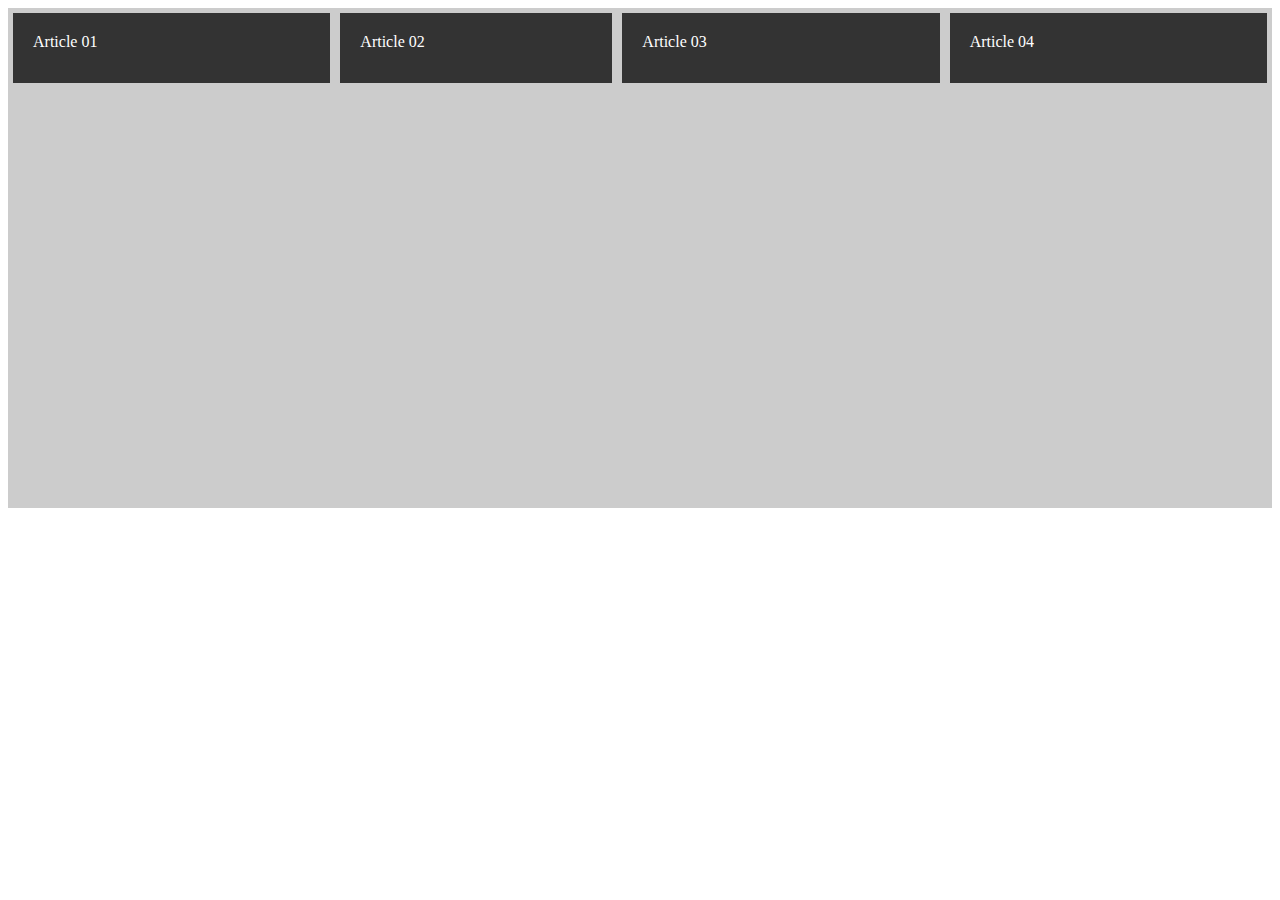
<file: index.html>
<!DOCTYPE html>
<html lang="pt-br">
<head>
	<meta charset="UTF-8">
	<meta name="viewport" content="width=device-width, initial-scale=1.0">
	<meta name="description" content="Curso de Flexbox feito na plataforma Node Studio">
	<meta name="keywords" content="flexbox,curso">
	<meta name="author" content="Hugo da Rocha">
	<link rel="stylesheet" href="css/style.css">
	<title>Flexbox</title>
</head>
<body>
	<!-- Flexbox é um recurso do css que tem a função de organizar os elementos na página de forma flexível -->
	<section class="container">
		<article class="item article-01">
			Article 01
		</article>
		<article class="item article-02">
			Article 02
		</article>
		<article class="item article-03">
			Article 03
		</article>
		<article class="item article-04">
			Article 04
		</article>
		</article>
	</section>
</body>
</html>
</file>
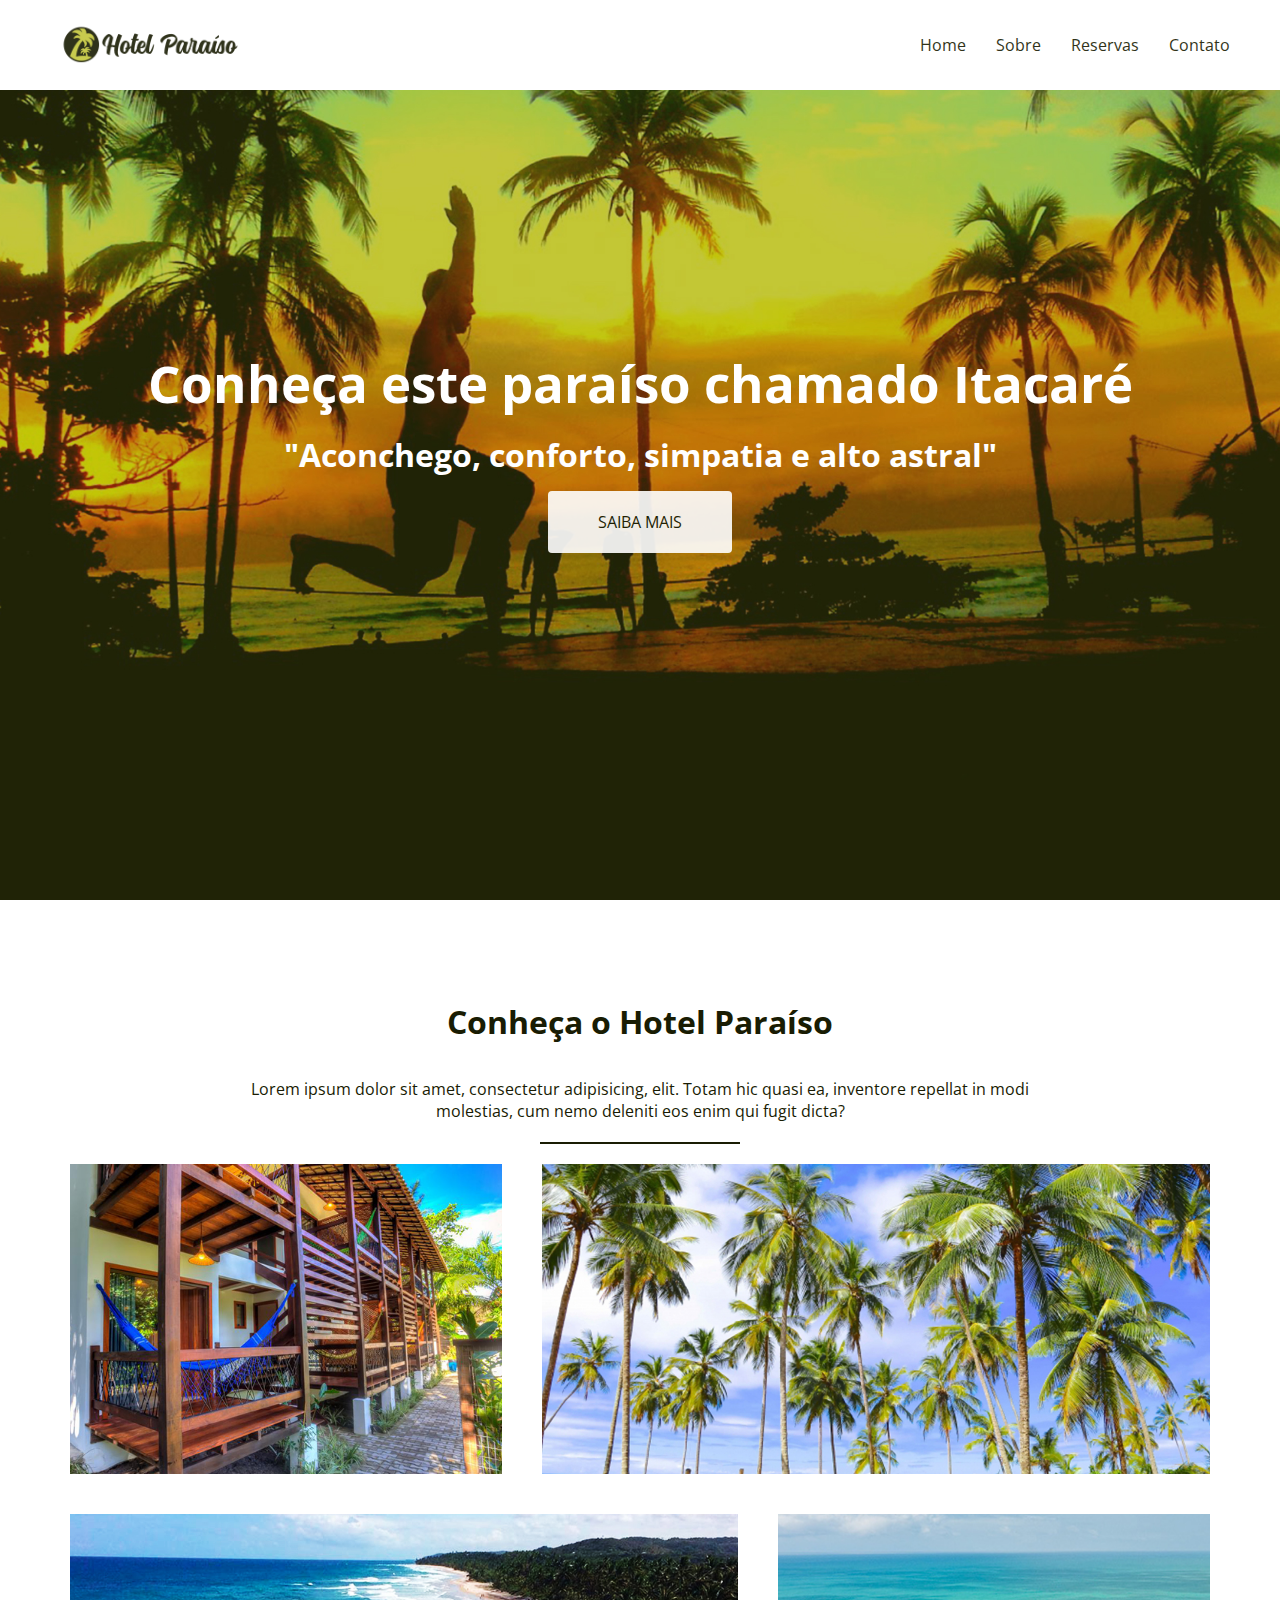
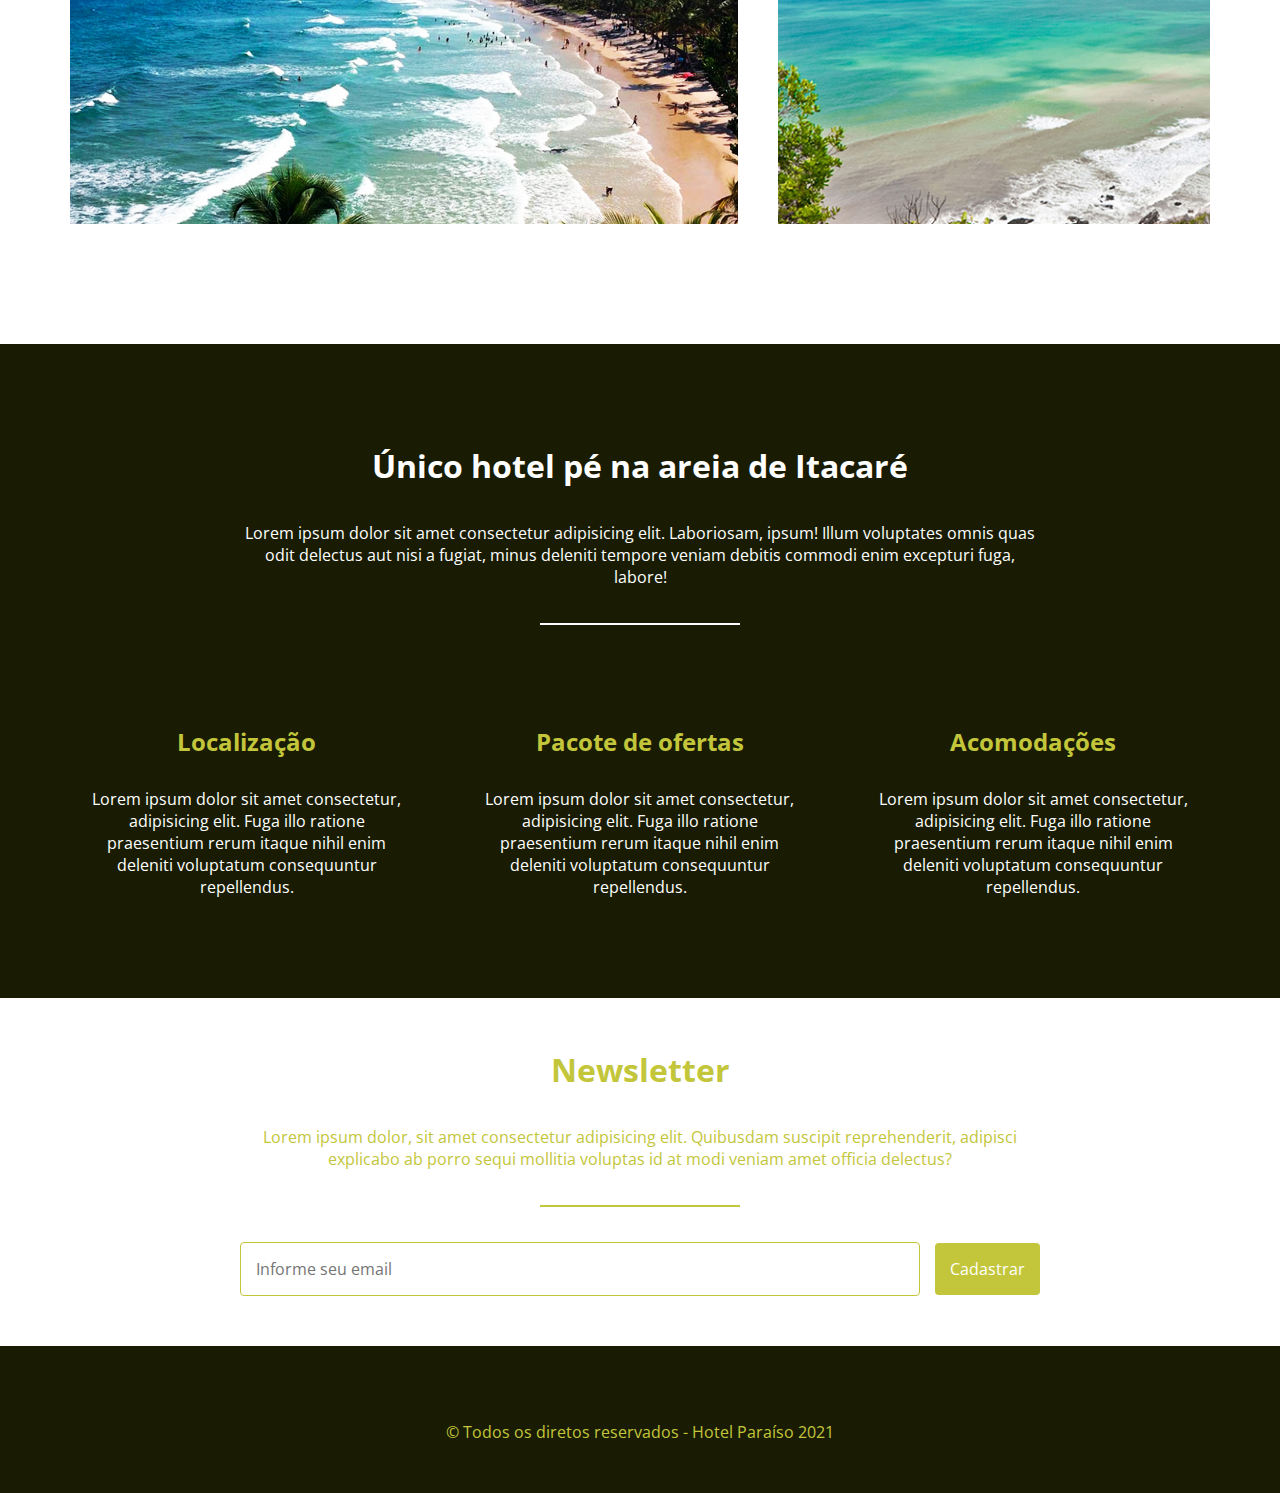
<file: projeto/index.html>
<!DOCTYPE html>
<html lang="pt-br">
<head>
	<meta charset="UTF-8">
	<meta name="viewport" content="width=device-width, initial-scale=1.0">

	<!-- Font Awesome -->
	<link rel="stylesheet" href="https://use.fontawesome.com/releases/v5.15.4/css/all.css" integrity="sha384-DyZ88mC6Up2uqS4h/KRgHuoeGwBcD4Ng9SiP4dIRy0EXTlnuz47vAwmeGwVChigm" crossorigin="anonymous">

	<!-- Google Fonts: Open sans -->
	<link href="https://fonts.googleapis.com/css2?family=Open+Sans:wght@300;400;700&display=swap" rel="stylesheet">

	<!-- Estilo interno -->
	<link rel="stylesheet" href="css/style.css">
	<title>Hotel Paraíso</title>
</head>
<body>
	<header id="cabecalho">
		<a href="#"><img src="img/logo.png" alt="Hotel Paraíso"></a>

		<nav>
			<li><a href="#">Home</a></li>
			<li><a href="#">Sobre</a></li>
			<li><a href="#">Reservas</a></li>
			<li><a href="#">Contato</a></li>
		</nav>
	</header>
	<section id="hero">
		<h1>Conheça este paraíso chamado Itacaré</h1>
		<h3>"Aconchego, conforto, simpatia e alto astral"</h3>
		<a href="#" class="btn">Saiba mais</a>
	</section>
	<section id="conheca-o-hotel">
		<h3>Conheça o Hotel Paraíso</h3>
		<p>Lorem ipsum dolor sit amet, consectetur adipisicing, elit. Totam hic quasi ea, inventore repellat in modi molestias, cum nemo deleniti eos enim qui fugit dicta?</p>
		<hr>
		<ul class="grid">
			<li class="small" style="background-image: url(img/itacare-01.jpg)"></li>
			<li class="large" style="background-image: url(img/itacare-02.jpg)"></li>
			<li class="large" style="background-image: url(img/itacare-03.jpg)"></li>
			<li class="small" style="background-image: url(img/itacare-04.jpg)"></li>
		</ul>
	</section>
	<section id="caracteristicas">
		<h3>Único hotel pé na areia de Itacaré</h3>
		<p>Lorem ipsum dolor sit amet consectetur adipisicing elit. Laboriosam, ipsum! Illum voluptates omnis quas odit delectus aut nisi a fugiat, minus deleniti tempore veniam debitis commodi enim excepturi fuga, labore!</p>
		<hr>
		<ul class="grid">
			<li>
				<i class="fas fa-map-marked-alt"></i>
				<h4>Localização</h4>
				<p>Lorem ipsum dolor sit amet consectetur, adipisicing elit. Fuga illo ratione praesentium rerum itaque nihil enim deleniti voluptatum consequuntur repellendus.</p>
			</li>
			<li>
				<i class="fas fa-shopping-basket"></i>
				<h4>Pacote de ofertas</h4>
				<p>Lorem ipsum dolor sit amet consectetur, adipisicing elit. Fuga illo ratione praesentium rerum itaque nihil enim deleniti voluptatum consequuntur repellendus.</p>
			</li>
			<li>
				<i class="fas fa-hotel"></i>
				<h4>Acomodações</h4>
				<p>Lorem ipsum dolor sit amet consectetur, adipisicing elit. Fuga illo ratione praesentium rerum itaque nihil enim deleniti voluptatum consequuntur repellendus.</p>
			</li>
		</ul>
	</section>
	<section id="newsletter">
		<h3>Newsletter</h3>
		<p>Lorem ipsum dolor, sit amet consectetur adipisicing elit. Quibusdam suscipit reprehenderit, adipisci explicabo ab porro sequi mollitia voluptas id at modi veniam amet officia delectus?</p>
		<hr>
		<form>
			<input type="email" placeholder="Informe seu email">
			<button type="button">Cadastrar</button>
		</form>
	</section>
	<footer id="rodape">
		<ul>
			<li><a href="#"><i class="fab fa-facebook-square"></i></a></li>
			<li><a href="#"><i class="fab fa-instagram-square"></i></a></li>
			<li><a href="#"><i class="fab fa-twitter-square"></i></a></li>
			<li><a href="#"><i class="fab fa-snapchat-square"></i></a></li>
			<li><a href="#"><i class="fab fa-pinterest-square"></i></a></li>
		</ul>
		<p>&copy; Todos os diretos reservados - Hotel Paraíso 2021</p>
	</footer>
</body>
</html>
</file>
<file: css/style.css>
.container {
	background-color: #ccc;
	height: 500px;

	/*
	Para trabalhar com flexbox, começamos definindo display como flex
	*/
	display: flex;

	/* 
	row (padrão, com o display: flex)
	column
	row-reverse
	column-reverse
	*/
	flex-direction: row;

	/* 
	nowrap (padrão)
	wrap
	wrap-reverse
	*/
	flex-wrap: nowrap;

	/* Propriedade estenográfica: [FLEX-DIRECTION] [FLEX-WRAP] */
	/* flex-flow: row wrap-reverse; */

	/* Alinhamento horizontal */
	/*
	flex-start (padrão)
	flex-end
	center
	space-between
	space-around
	*/
	justify-content: flex-start;

	/* Alinhamento vertical */
	/*
	stretch (padrão)
	flex-start
	flex-end
	center
	baseline (alinhamento pelo conteúdo)
	*/
	align-items: stretch;

	/*
	Alinhamento vertical, mas somente quando se TEM QUEBRA DE LINHAS. 
	Caso contrário, terá seus efeitos diferentes. 
	*/
	/*
	stretch (padrão) - Quando os elementos internos estão sem altura fixa, ele faz com que os mesmos creçam igualmente.
	flex-start
	flex-end
	center
	space-between
	space-around
	*/
	align-content: flex-start;
}

.item {
	background-color: #333;
	color: #fff;
	padding: 20px;
	margin: 5px;
	height: 30px;

	/*
	Caso assuma o valor 1, faz com que todos os elementos tenham a 
	mesma largura, sendo 0 o valor padrão.

	OBS: Não há necessidade do width, com a presente do flex-grow.
	*/
	flex-grow: 1;
	/*
	Capacidade de redução do elemento, quando a tela diminui. 
	OBS: Neste caso, só funcionou porque o professor mudou o flex-wrap 
	para nowrap e o flex-basis para 300px.
	*/
	flex-shrink: 1;
	flex-basis: 300px;
}

.article-01 {
	/*
	Altera a posição do elemento, com relação ao outros, dentro do 
	parent 
	*/
	/* order: 3; */

	/*
	Fará com que o elemento tente ocupar 3x mais o espaço extra do que 
	os outros itens dentro do mesmo container.
	Para ver a mudança real, colocar outro flex-grow com valor 1 em 
	.item
	*/
	/* flex-grow: 3; */
}
.article-02 {
	/*order: 1;*/
	/*
	Fará o posicionamento somente do elemento que o contém. Além disso, 
	dependo do valor do flex-direction.
	flex-direction: row; ? o posicionamento deste elemento será na
	vertical.
	flex-direction: column; ? o posicionamento deste elemento será na
	horizontal.

	center
	flex-start
	flex-end
	baseline
	stretch
	auto (padrão)
	*/
	align-self: auto;
	flex-shrink: 3;
}
.article-03 {
	/* order: 2; */
	/* Define a largura inicial do elemento */
	/* flex-basis: 20px; */
}
.article-04 {
	/* order: 4; */
	/*
	Propriedade estenográfica: [FLEX-GROW] [FLEX-SHRINK] [FLEX-BASIS] 
	*/
	flex: 1 1 300px;
}
</file>
<file: projeto/css/style.css>
* {
	margin: 0;
	padding: 0;
	font-size: 100%;
	box-sizing: border-box;
	font-family: 'Open Sans', sans-serif;
}

nav, ul {
	list-style: none;
}

a {
	text-decoration: none;
	cursor: pointer;
	opacity: 0.9;
}

a:hover {
	opacity: 1;
}

/* CABEÇALHO */

#cabecalho {
	background-color: #fff;
	width: 100%;
	/* Para ficar em cima do hero */
	position: absolute;
	top: 0;
	left: 0;
	display: flex;
	justify-content: space-between;
	align-items: center;
	padding: 20px 50px;
}

#cabecalho img {
	width: 200px;
}

#cabecalho nav {
	display: flex;
}

#cabecalho nav li {
	margin: 0 15px;
}

#cabecalho nav li:first-child {
	margin-left: 0;
}

#cabecalho nav li:last-child {
	margin-right: 0;
}

#cabecalho nav li a {
	color: #191c03;
}

/* HERO */

#hero {
	background-image: url(../img/hero.jpg);
	background-size: cover;
	min-height: 100vh;
	color: #fff;
	display: flex;
	justify-content: center;
	align-items: center;
	text-align: center;
	flex-direction: column;
}

#hero h1 {
	font-size: 3.2rem;
	margin-bottom: 15px;
}

#hero h3 {
	font-size: 2rem;
	margin-bottom: 15px;
}

#hero .btn {
	background-color: #fff;
	border-radius: 4px;
	color: #191c03;
	padding: 20px 50px;
	text-transform: uppercase;
}

/* CONHEÇA O HOTEL */

#conheca-o-hotel {
	display: flex;
	flex-direction: column;
	align-items: center;
	padding: 100px 50px;
}

#conheca-o-hotel h3 {
	font-size: 2rem;
	margin-bottom: 35px;
	text-align: center;
	color: #191c03;
}

#conheca-o-hotel p {
	max-width: 800px;
	text-align: center;
	color: #191c03;
}

#conheca-o-hotel hr {
	width: 200px;
	height: 2px;
	background-color: #191c03;
	border: none;
	margin-top: 20px;
}

#conheca-o-hotel .grid {
	width: 100%;
	display: flex;
	flex-wrap: wrap;
}

#conheca-o-hotel .grid li {
	height: 350px;
	padding: 20px;
	background-clip: content-box;
	background-size: cover;
	background-position: center;
	border-radius: 4px;
}

/* li.small são juntos */
#conheca-o-hotel .grid li.small {
	flex-basis: 40%;
}

#conheca-o-hotel .grid li.large {
	flex-basis: 60%;
}

@media screen and (max-width: 700px) {
	#cabecalho {
		flex-direction: column;
	}
	#cabecalho img {
		margin-bottom: 15px;
	}
	#hero h1 {
		font-size: 2.5rem;
	}
	#hero h3 {
		font-size: 1.5rem;
	}
	#conheca-o-hotel .grid li.small, #conheca-o-hotel .grid li.large {
		flex-basis: 100%;
	}
}

/* CARACTERÍSTICAS */

#caracteristicas {
	display: flex;
	flex-direction: column;
	align-items: center;
	background-color: #191c03;
	padding: 100px 50px;
}

#caracteristicas h3 {
	font-size: 2rem;
	margin-bottom: 35px;
	text-align: center;
	color: #fff;
}

#caracteristicas p {
	max-width: 800px;
	text-align: center;
	color: #fff;
}

#caracteristicas hr {
	width: 200px;
	height: 2px;
	background-color: #fff;
	border: none;
	margin-top: 35px;
}

#caracteristicas .grid {
	width: 100%;
	display: flex;
}

#caracteristicas .grid li {
	margin-top: 100px;
	padding: 0 30px;
	text-align: center;
}

#caracteristicas .grid li i {
	color: #c3c63d;
	font-size: 50px;
	margin-bottom: 30px;
}

#caracteristicas .grid li h4 {
	font-size: 1.5rem;
	color: #c3c63b;
	margin-bottom: 30px;
}

#caracteristicas .grid li p {
	color: #fff;
}

@media screen and (max-width: 850px) {
	#caracteristicas .grid {
		flex-direction: column;
	}
}

/* NEWSLETTER */

#newsletter {
	display: flex;
	flex-direction: column;
	align-items: center;
	padding: 50px;
}

#newsletter h3 {
	font-size: 2rem;
	margin-bottom: 35px;
	text-align: center;
	color: #c3c63b;
}

#newsletter p {
	max-width: 800px;
	text-align: center;
	color: #c3c63b;
}

#newsletter hr {
	width: 200px;
	height: 2px;
	background-color: #c3c63b;
	border: none;
	margin: 35px 0;
}

#newsletter form {
	display: flex;
	align-items: center;
	justify-content: center;
	flex-wrap: wrap;
	width: 80%;
	max-width: 800px;
}

#newsletter form input {
	padding: 15px;
	border: solid 1px #c3c63b;
	border-radius: 4px;
	margin-right: 15px;
	flex: 1;
}

#newsletter form button {
	padding: 15px;
	background-color: #c3c63b;
	color: #fff;
	border: none;
	border-radius: 4px;
	cursor: pointer;
}

@media screen and (max-width: 700px) {
	#cabecalho {
		flex-direction: column;
	}
	#cabecalho img {
		margin-bottom: 15px;
	}
	#hero h1 {
		font-size: 2.5rem;
	}
	#hero h3 {
		font-size: 1.5rem;
	}
	#conheca-o-hotel .grid li.small, #conheca-o-hotel .grid li.large {
		flex-basis: 100%;
	}
	#newsletter form input {
		flex-basis: 100%;
		margin-bottom: 15px;
	}
}

/* RODAPÉ */

#rodape {
	display: flex;
	flex-direction: column;
	background-color: #191c03;
	padding: 50px;
	align-items: center;
}

#rodape ul {
	display: flex;
	margin-bottom: 25px;
}

#rodape ul li {
	margin-right: 10px;
}

#rodape ul li:last-child {
	margin-right: 0px;
}

#rodape ul li a {
	color: #c3c63b;
	font-size: 2rem;
}

#rodape p {
	color: #c3c63b;
	text-align: center;
}
</file>
